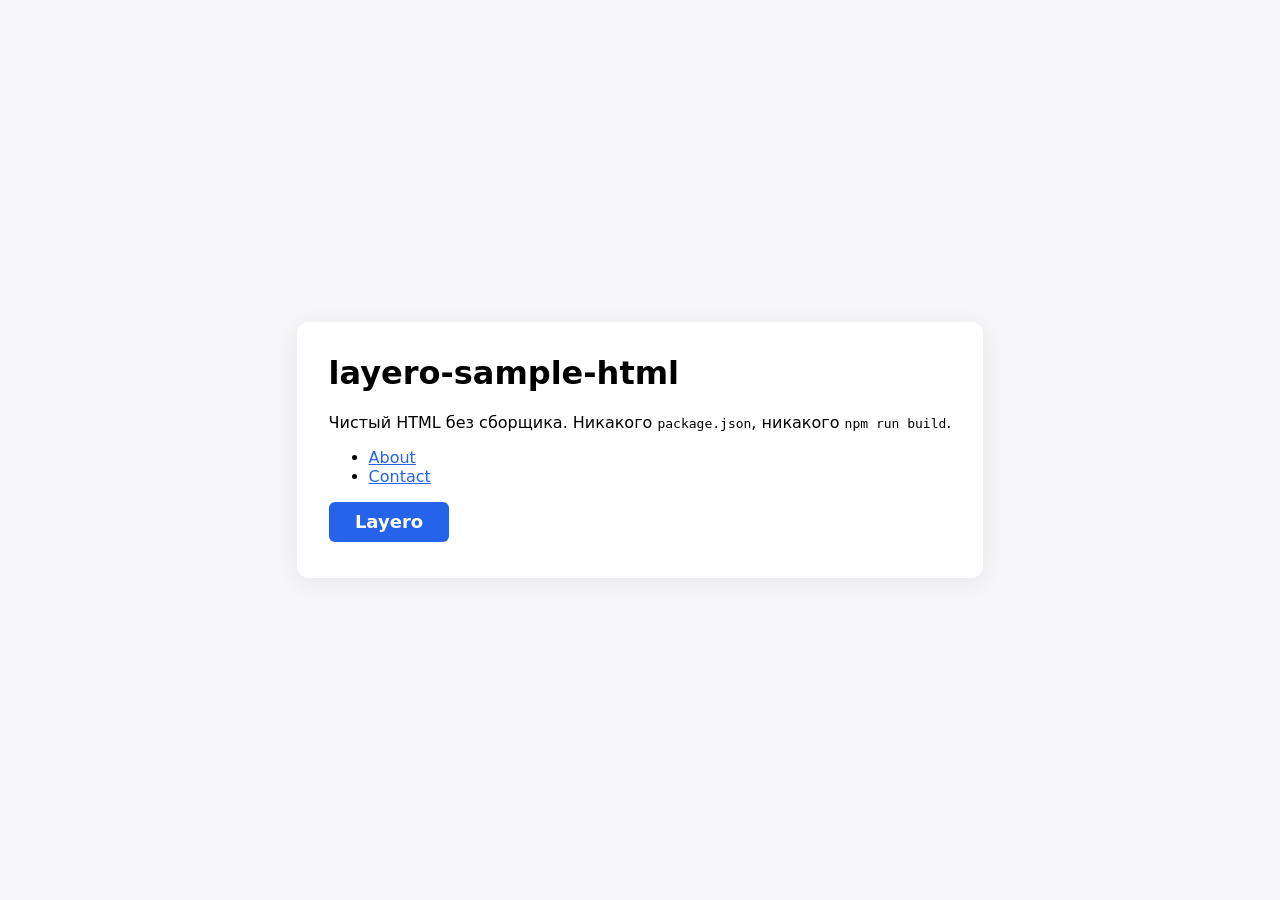
<file: index.html>
<!DOCTYPE html>
<html lang="ru">
  <head>
    <meta charset="UTF-8" />
    <meta name="viewport" content="width=device-width, initial-scale=1.0" />
    <title>layero-sample-html</title>
    <link rel="stylesheet" href="/styles.css" />
  </head>
  <body>
    <main>
      <h1>layero-sample-html</h1>
      <p>
        Чистый HTML без сборщика. Никакого <code>package.json</code>,
        никакого <code>npm run build</code>.
      </p>
      <ul>
        <li><a href="/about.html">About</a></li>
        <li><a href="/contact.html">Contact</a></li>
      </ul>
      <img src="/logo.svg" alt="Layero" width="120" />
      <script src="/main.js"></script>
    </main>
  </body>
</html>
<!-- 11 -->
</file>
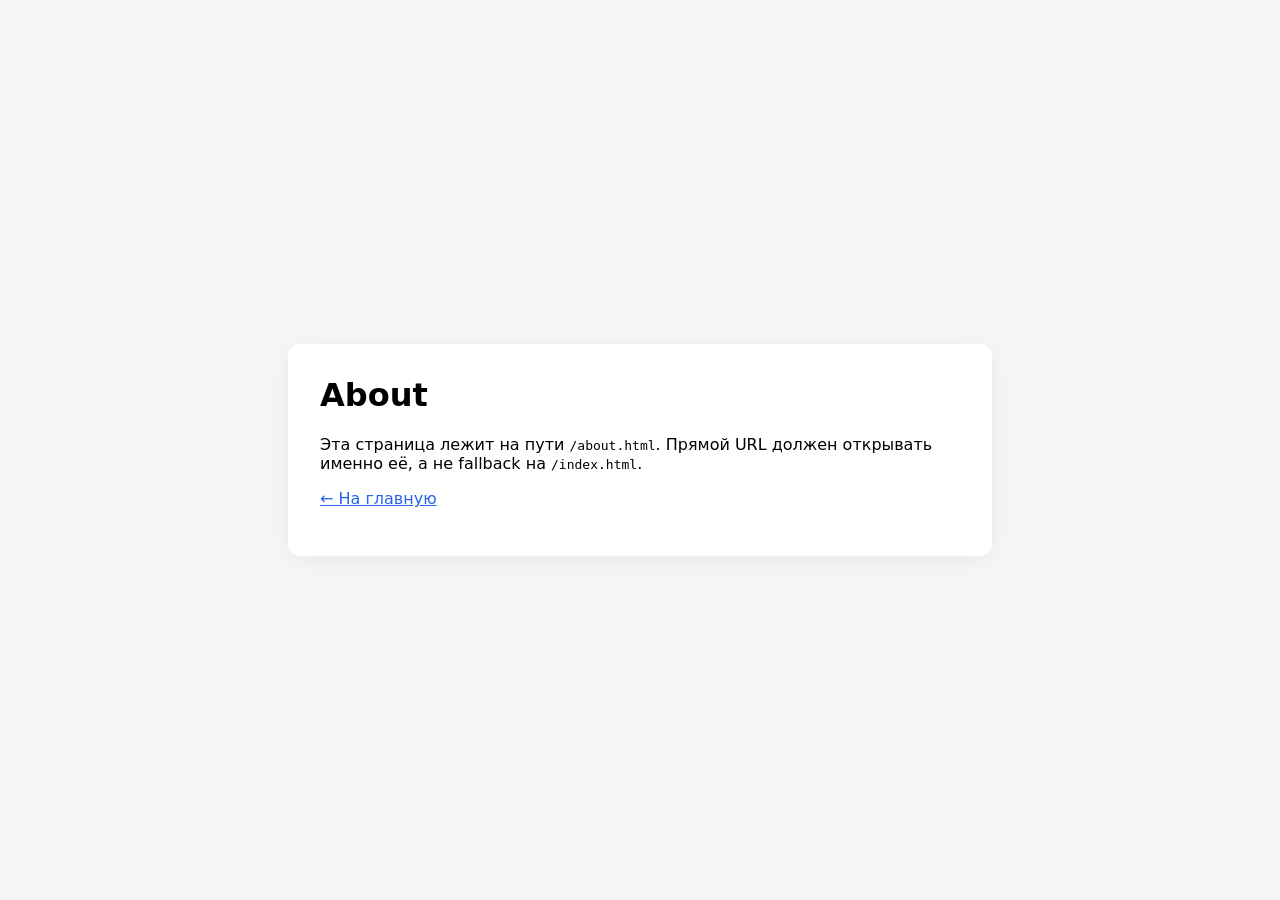
<file: about.html>
<!DOCTYPE html>
<html lang="ru">
  <head>
    <meta charset="UTF-8" />
    <meta name="viewport" content="width=device-width, initial-scale=1.0" />
    <title>About — layero-sample-html</title>
    <link rel="stylesheet" href="/styles.css" />
  </head>
  <body>
    <main>
      <h1>About</h1>
      <p>
        Эта страница лежит на пути <code>/about.html</code>. Прямой URL
        должен открывать именно её, а не fallback на <code>/index.html</code>.
      </p>
      <p><a href="/">← На главную</a></p>
    </main>
  </body>
</html>
</file>
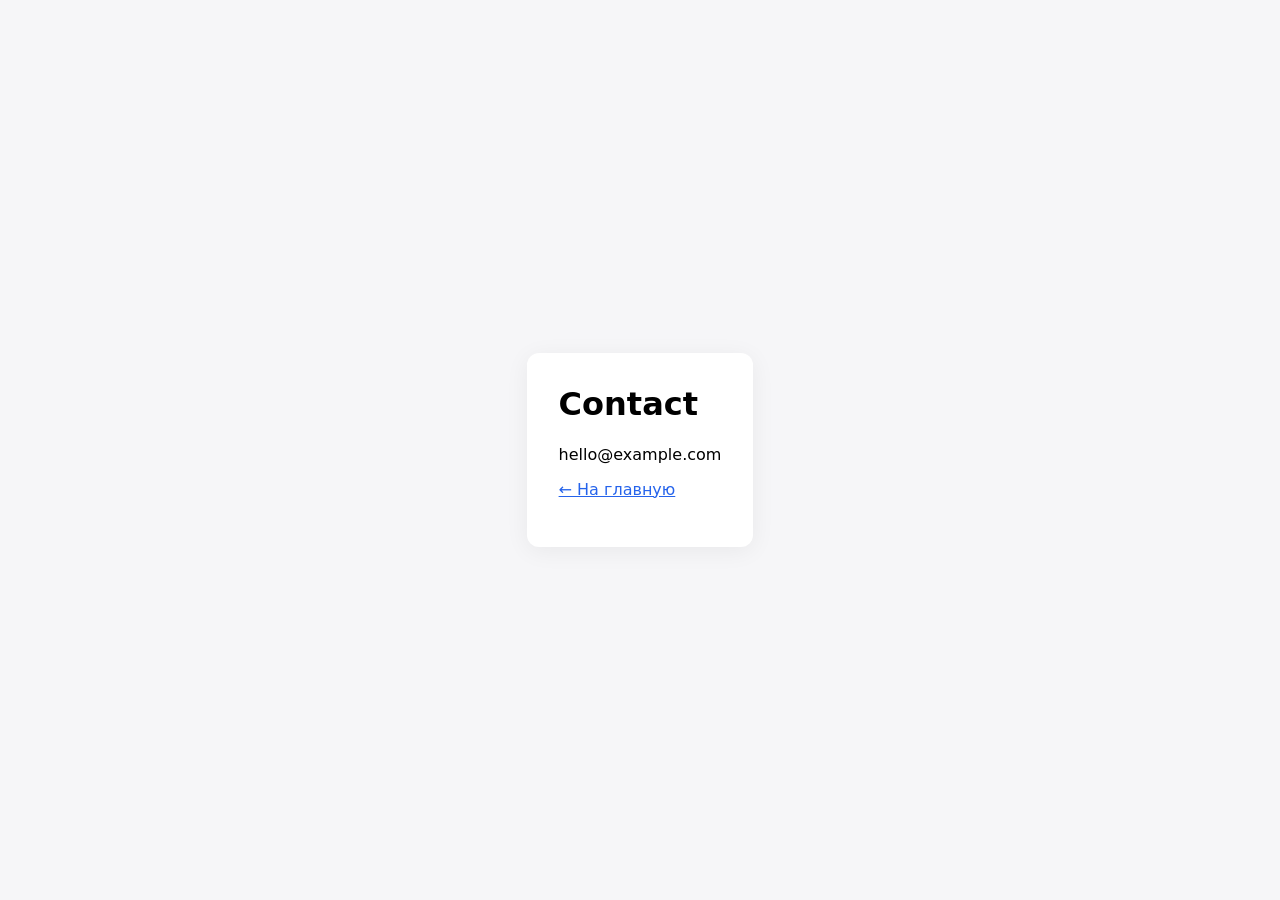
<file: contact.html>
<!DOCTYPE html>
<html lang="ru">
  <head>
    <meta charset="UTF-8" />
    <meta name="viewport" content="width=device-width, initial-scale=1.0" />
    <title>Contact — layero-sample-html</title>
    <link rel="stylesheet" href="/styles.css" />
  </head>
  <body>
    <main>
      <h1>Contact</h1>
      <p>hello@example.com</p>
      <p><a href="/">← На главную</a></p>
    </main>
  </body>
</html>
</file>
<file: styles.css>
:root {
  color-scheme: light dark;
  font-family: system-ui, -apple-system, sans-serif;
}

body {
  margin: 0;
  display: grid;
  place-items: center;
  min-height: 100vh;
  background: #f6f6f8;
}

main {
  max-width: 640px;
  padding: 2rem;
  background: white;
  border-radius: 12px;
  box-shadow: 0 4px 24px rgba(0, 0, 0, 0.06);
}

h1 {
  margin-top: 0;
}

a {
  color: #2563eb;
}
</file>
